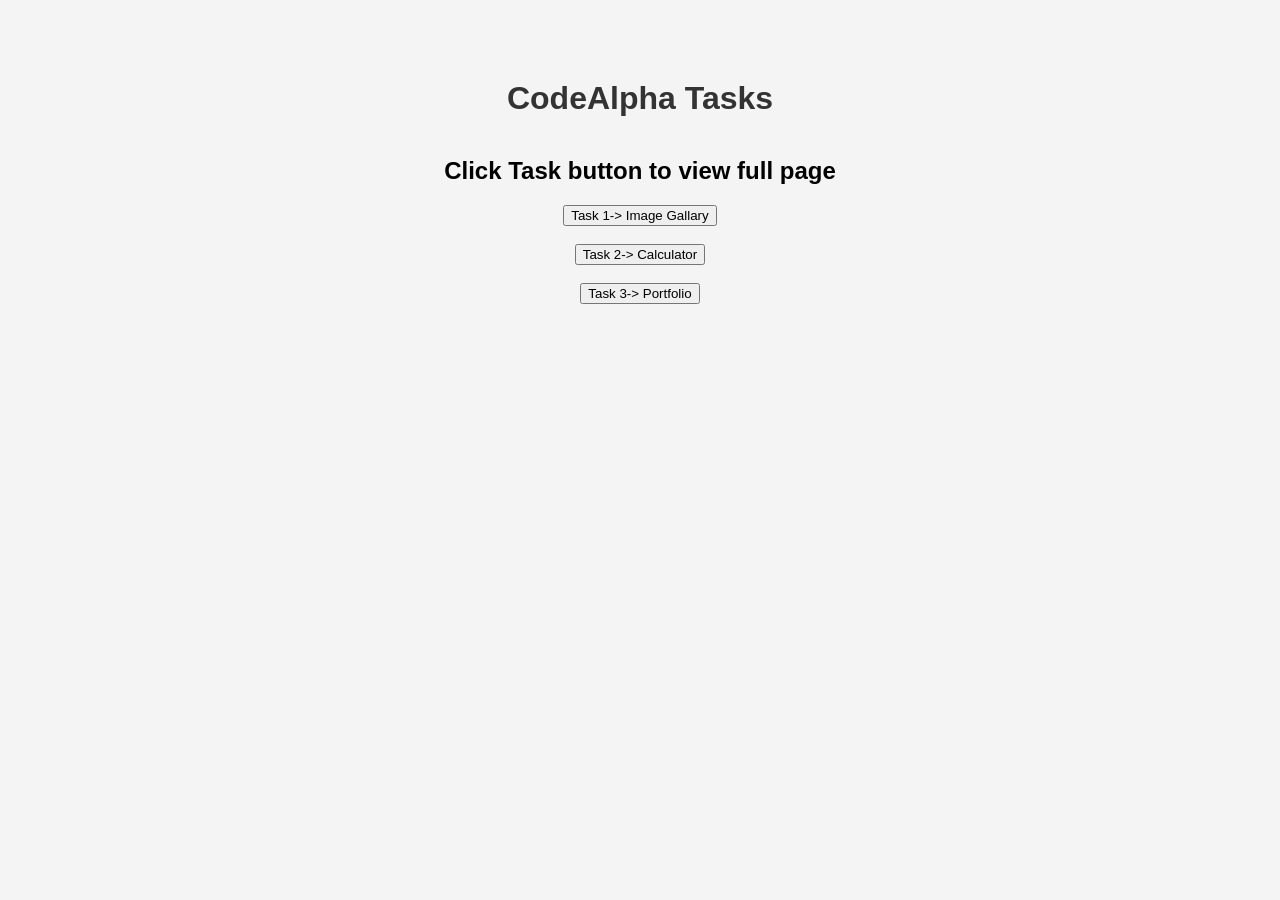
<file: index.html>
<!DOCTYPE html>
<html>
<head>
    <title>CodeAlpha Tasks</title>

    <style>
        body {
            font-family: Arial, sans-serif;
            text-align: center;
            margin-top: 80px;
            background: #f4f4f4;
        }

        h1 {
            margin-bottom: 40px;
            color: #333;
        }

        .btn {
            display: inline-block;
            padding: 12px 25px;
            margin: 10px;
            background: #007bff;
            color: white;
            text-decoration: none;
            border-radius: 8px;
            font-size: 18px;
            transition: 0.3s;
        }

        .btn:hover {
            background: #0056b3;
            transform: scale(1.05);
        }
    </style>
</head>

<body>

    <h1>CodeAlpha Tasks</h1>
    <h2>Click Task button to view full page</h2>

    <a href="Task1_ImageGallary/"><button>Task 1-> Image Gallary</button></a><br><br>
    <a href="Task2_Calculator/"><button>Task 2-> Calculator</button></a><br><br>
    <a href="Task3_MyPortfolio/"><button>Task 3-> Portfolio</button></a>

</body>
</html>
</file>
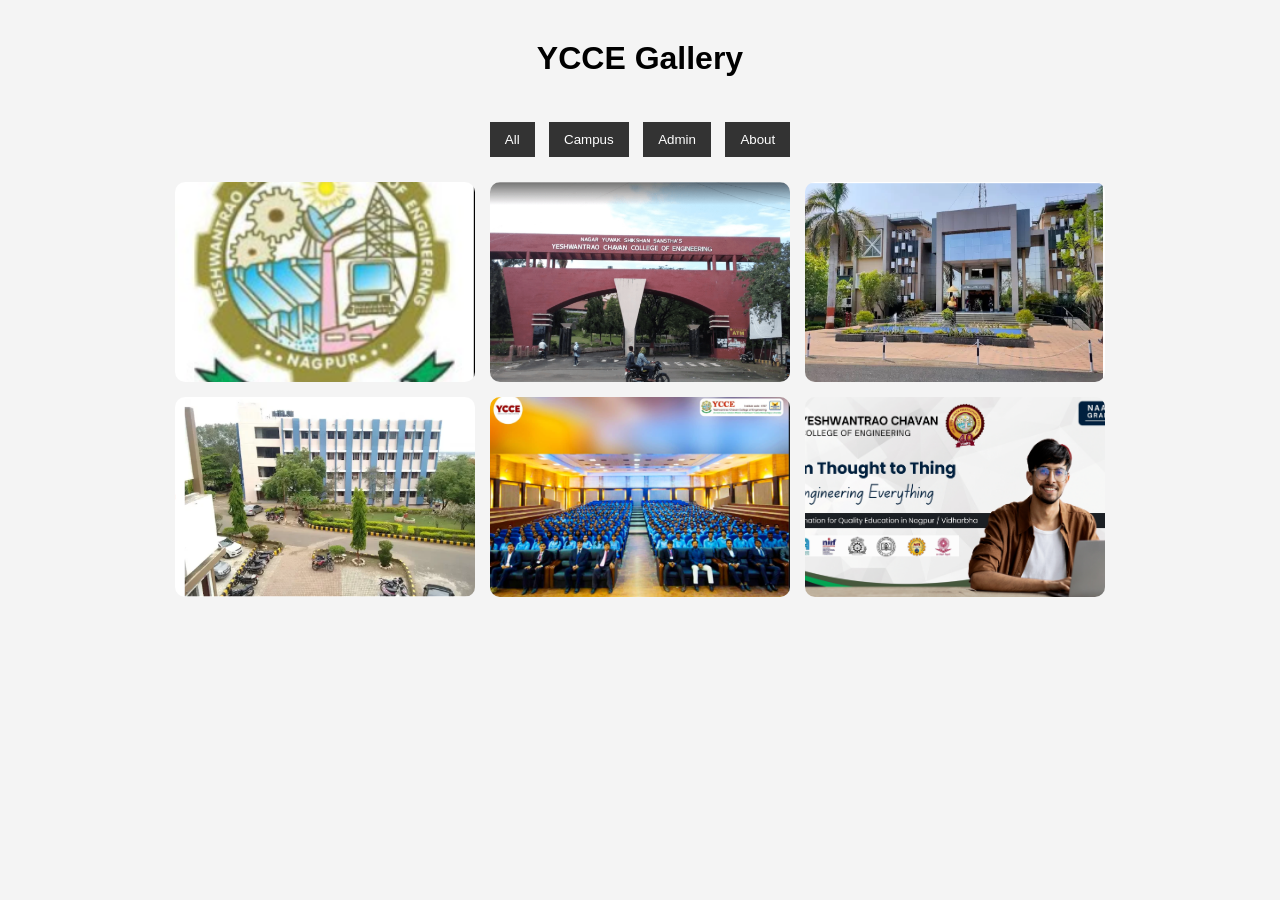
<file: Task1_ImageGallary/index.html>
<!DOCTYPE html>
<html lang="en">
<head>
  <meta charset="UTF-8" />
  <meta name="viewport" content="width=device-width, initial-scale=1.0"/>
  <title>YCCE</title>
  <link rel="stylesheet" href="style.css"/>
</head>
<body>

<h1>YCCE Gallery</h1>

<!-- Filter Buttons -->
<div class="filters">
  <button onclick="filterImages('all')">All</button>
  <button onclick="filterImages('Campus')">Campus</button>
  <button onclick="filterImages('Admin')">Admin</button>
  <button onclick="filterImages('Detail')">About</button>
</div>

<!-- Gallery -->
<div class="gallery">
  <img src="Images/logoo.png" onclick="openLightbox(this)">
  <img src="Images/Entrance.png" class="item Campus" onclick="openLightbox(this)">
  <img src="Images/Admin.png" class="item Admin" onclick="openLightbox(this)">
  <img src="Images/Campus.png" class="item Campus" onclick="openLightbox(this)">
  <img src="Images/SDM.png" class="item Campus" onclick="openLightbox(this)">
  <img src="Images/Detail.png" class="item Detail" onclick="openLightbox(this)">
</div>

<!-- Lightbox -->
<div id="lightbox">
  <span id="close" onclick="closeLightbox()">&times;</span>
  <img id="lightbox-img">
  
  <div class="nav">
    <button onclick="changeImage(-1)">Prev</button>
    <button onclick="changeImage(1)">Next</button>
  </div>
</div>

<script src="script.js"></script>
</body>
</html>
</file>
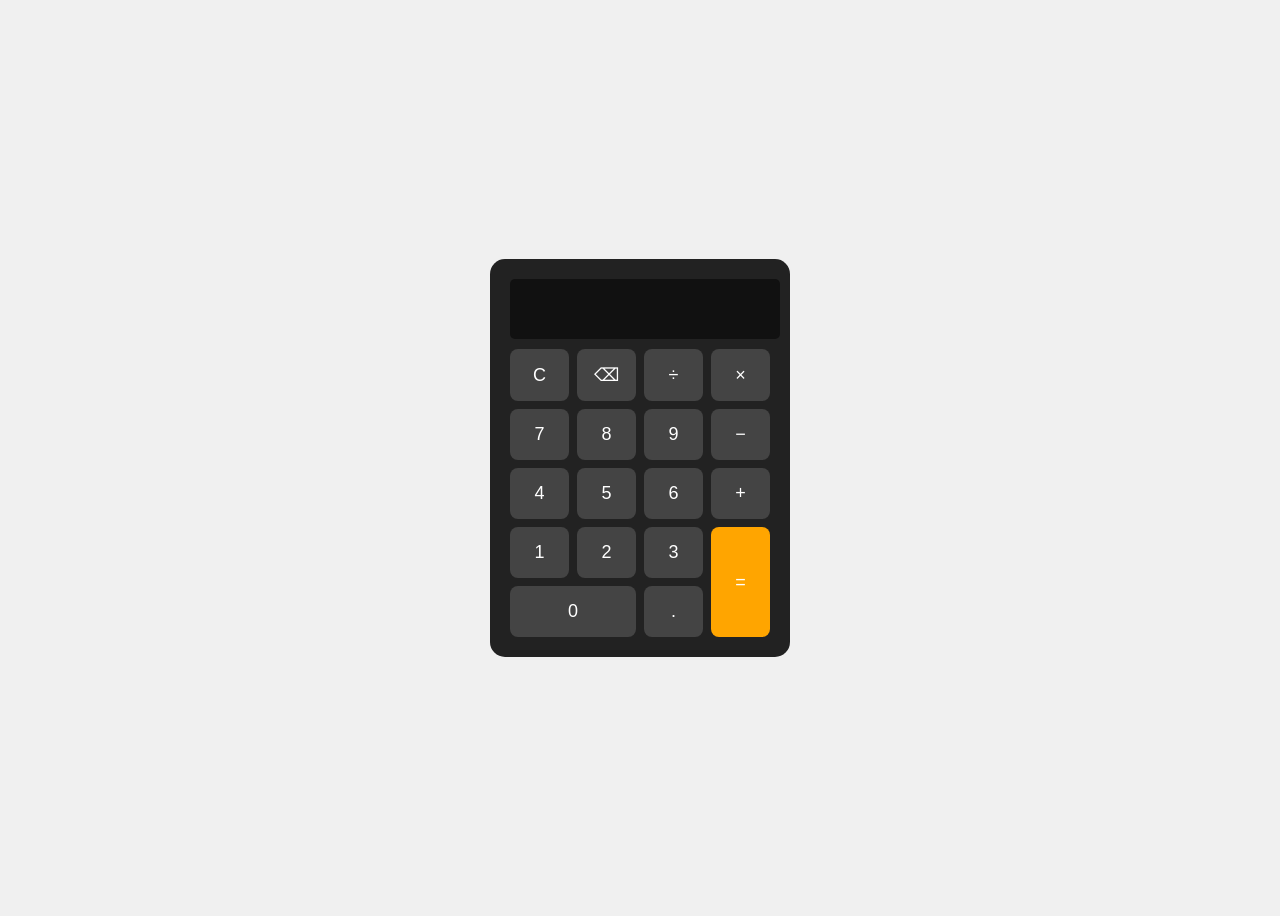
<file: Task2_Calculator/index.html>
<!DOCTYPE html>
<html lang="en">
<head>
<meta charset="UTF-8">
<meta name="viewport" content="width=device-width, initial-scale=1.0">
<title>Calculator</title>
<link rel="stylesheet" href="style.css">
</head>
<body>

<div class="calculator">
    <input type="text" id="display" disabled>

    <div class="buttons">
        <button onclick="clearDisplay()">C</button>
        <button onclick="backspace()">⌫</button>
        <button onclick="appendValue('/')">÷</button>
        <button onclick="appendValue('*')">×</button>

        <button onclick="appendValue('7')">7</button>
        <button onclick="appendValue('8')">8</button>
        <button onclick="appendValue('9')">9</button>
        <button onclick="appendValue('-')">−</button>

        <button onclick="appendValue('4')">4</button>
        <button onclick="appendValue('5')">5</button>
        <button onclick="appendValue('6')">6</button>
        <button onclick="appendValue('+')">+</button>

        <button onclick="appendValue('1')">1</button>
        <button onclick="appendValue('2')">2</button>
        <button onclick="appendValue('3')">3</button>
        <button onclick="calculate()" class="equal">=</button>

        <button onclick="appendValue('0')" class="zero">0</button>
        <button onclick="appendValue('.')">.</button>
    </div>
</div>

<script src="script.js"></script>
</body>
</html>
</file>
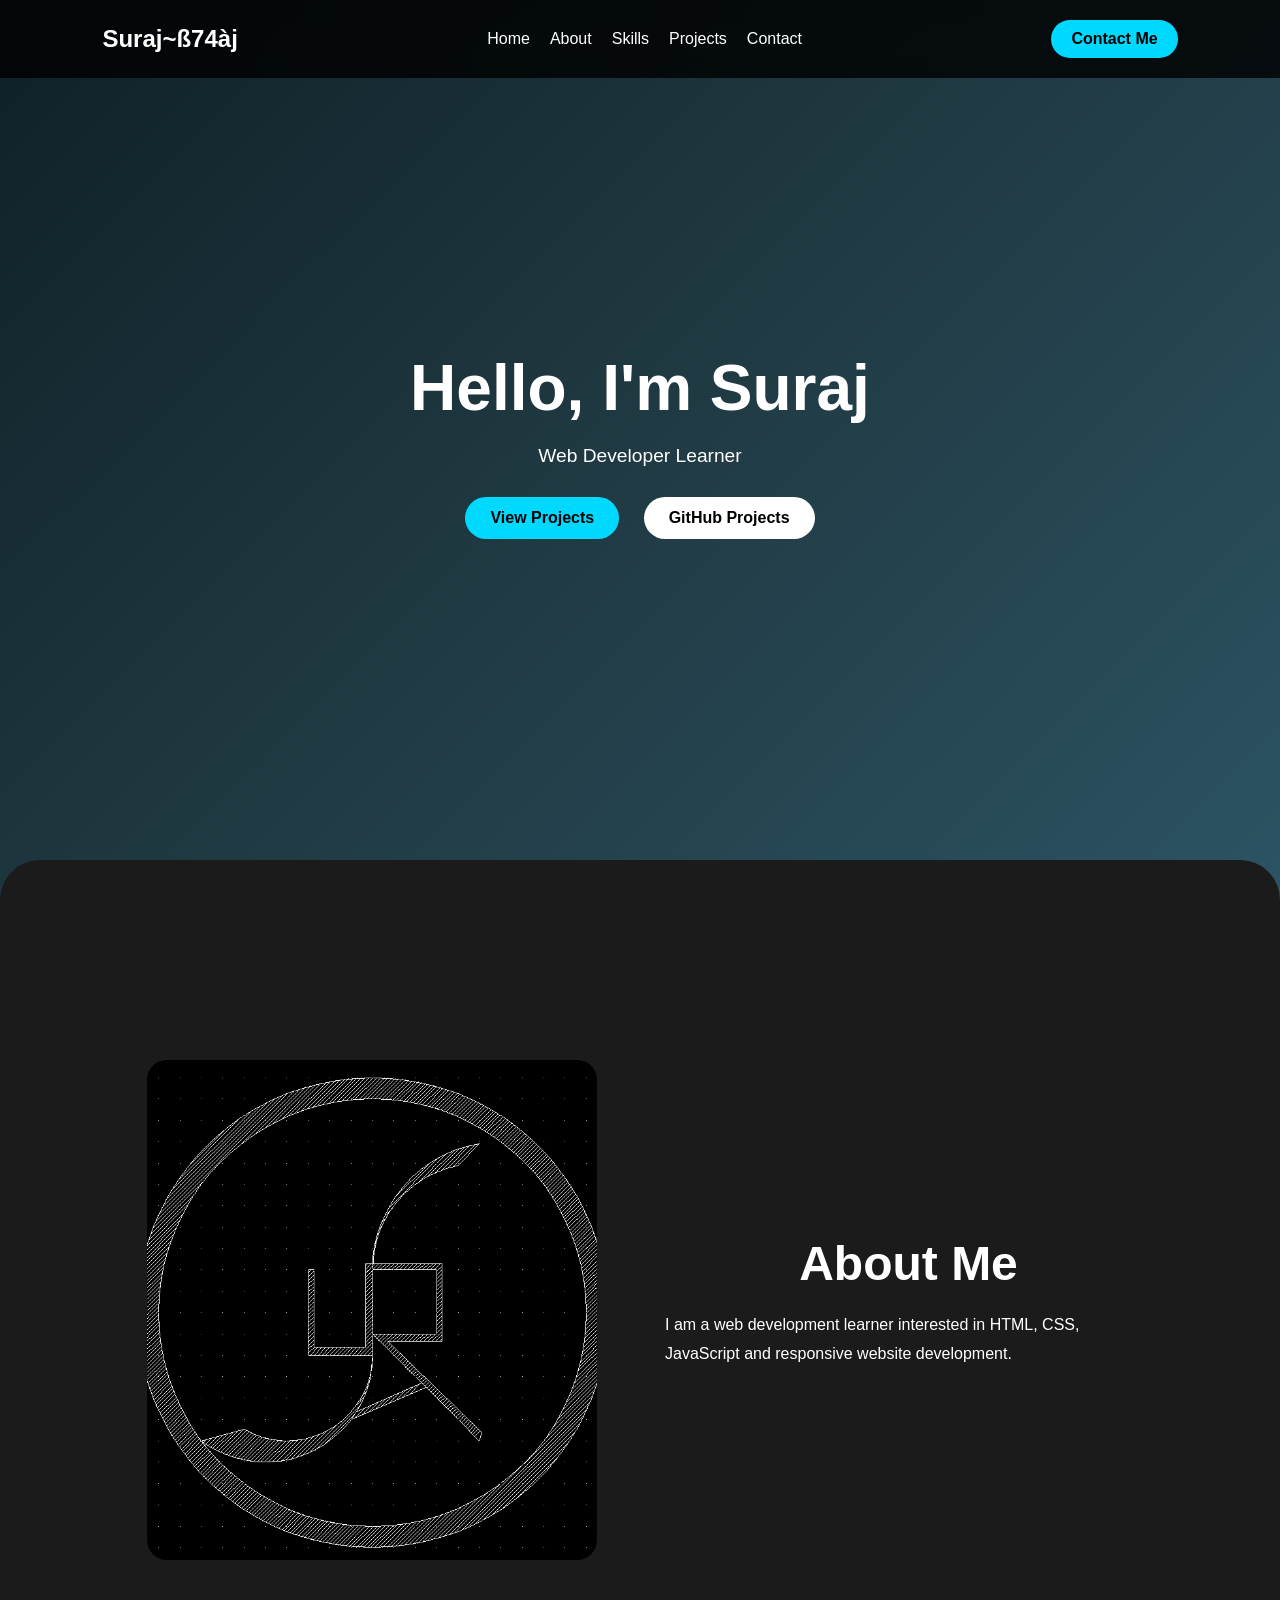
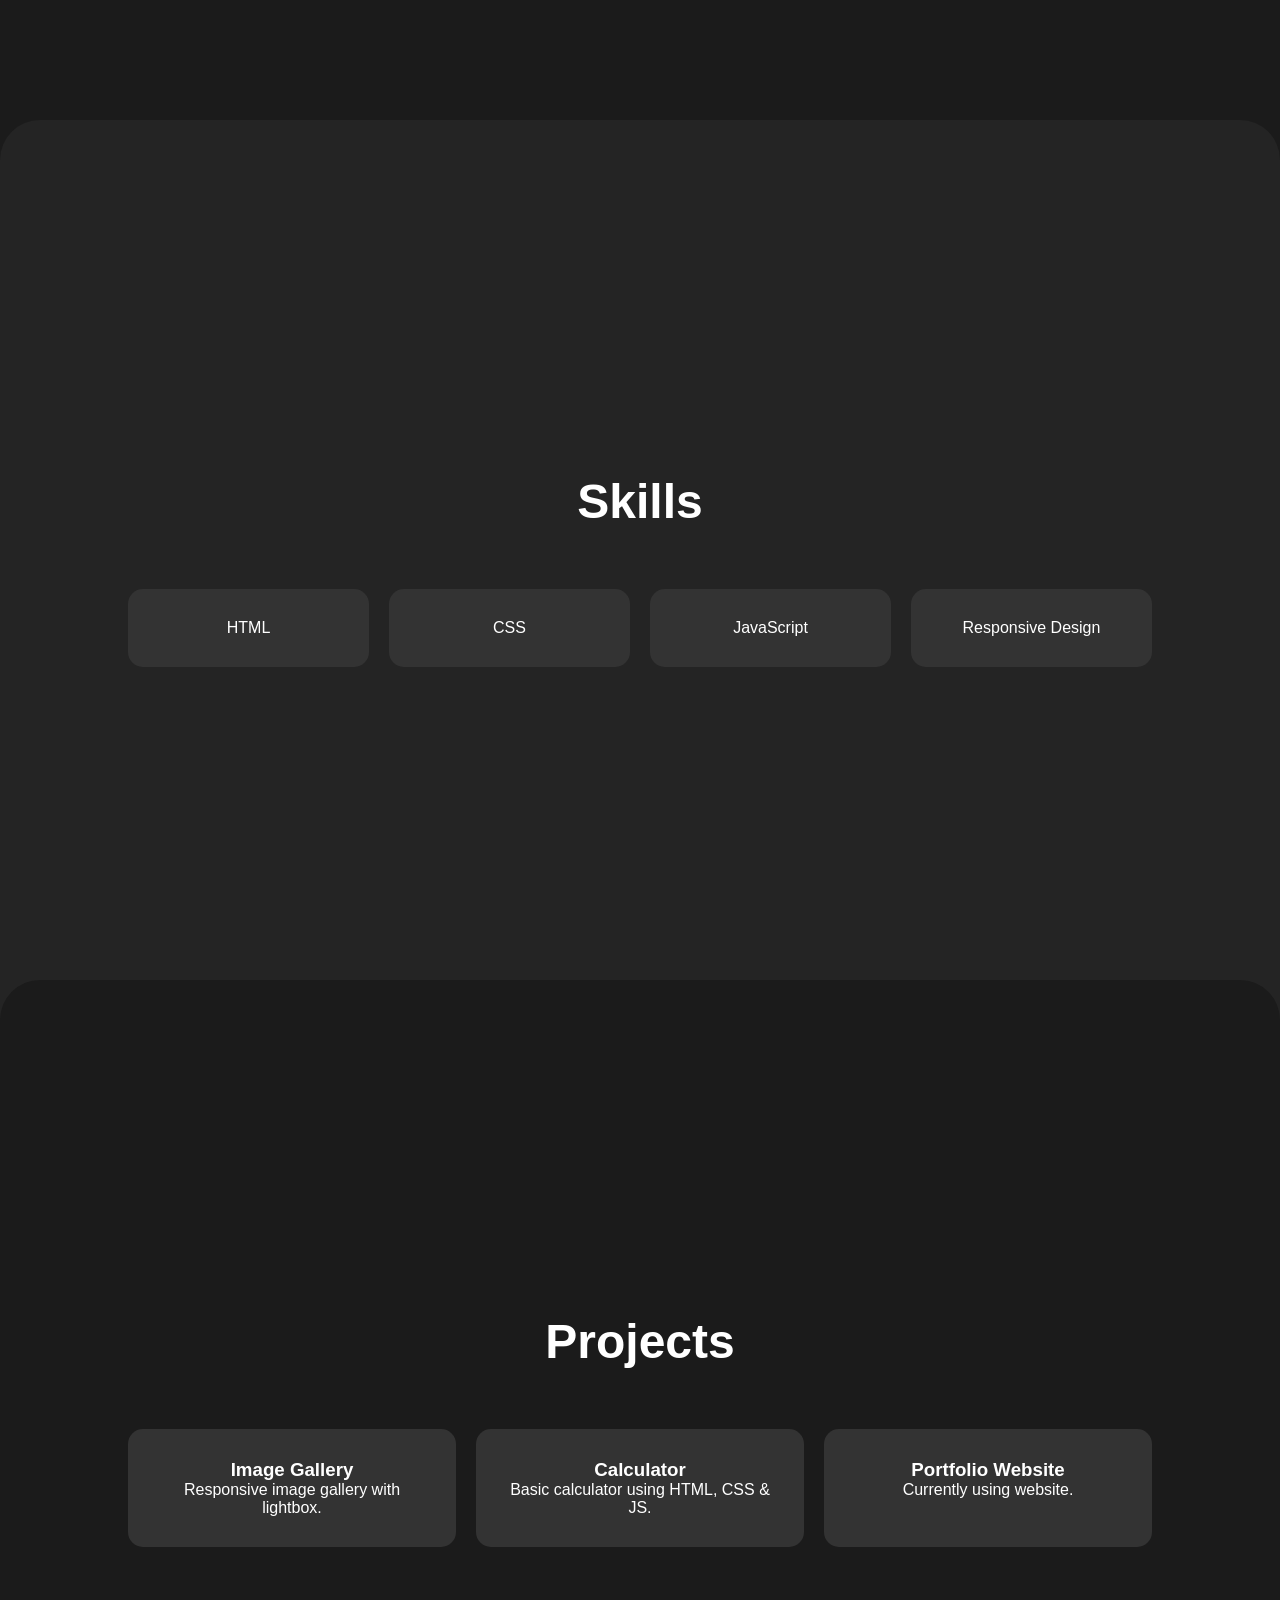
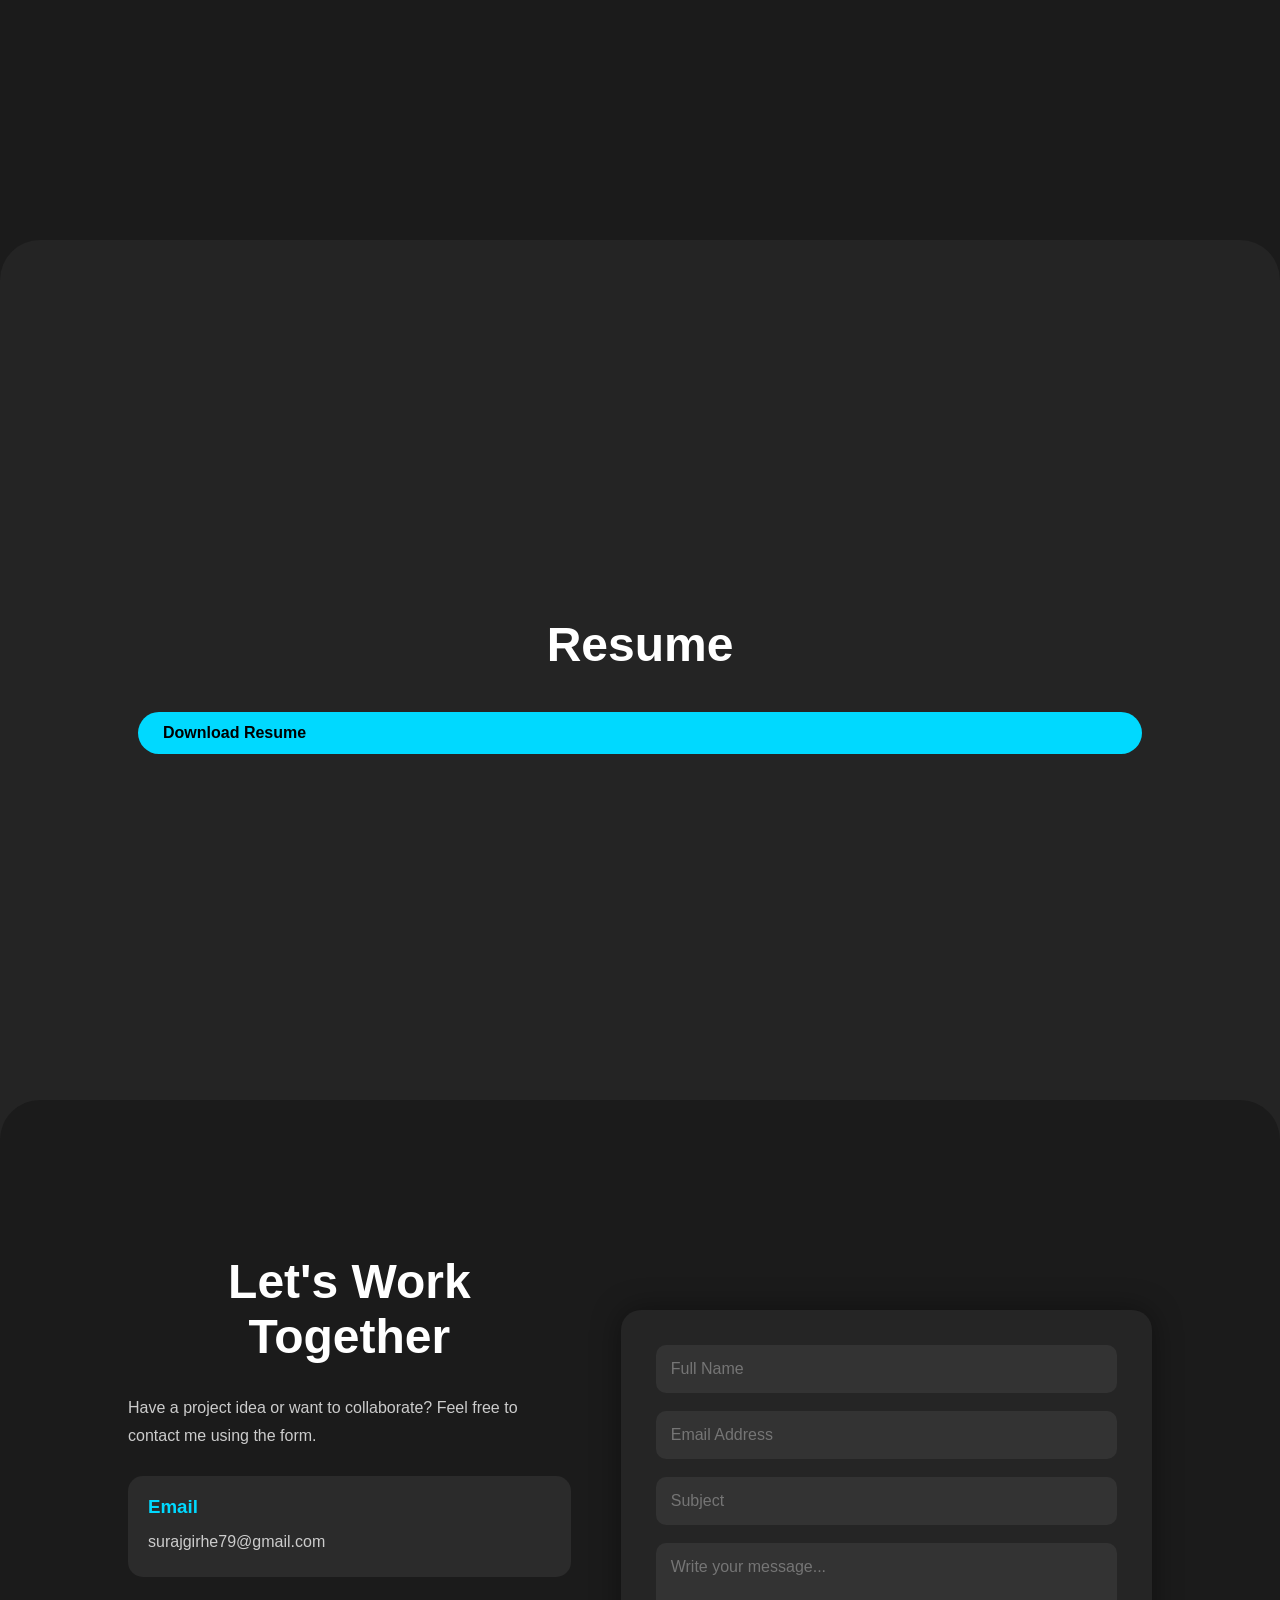
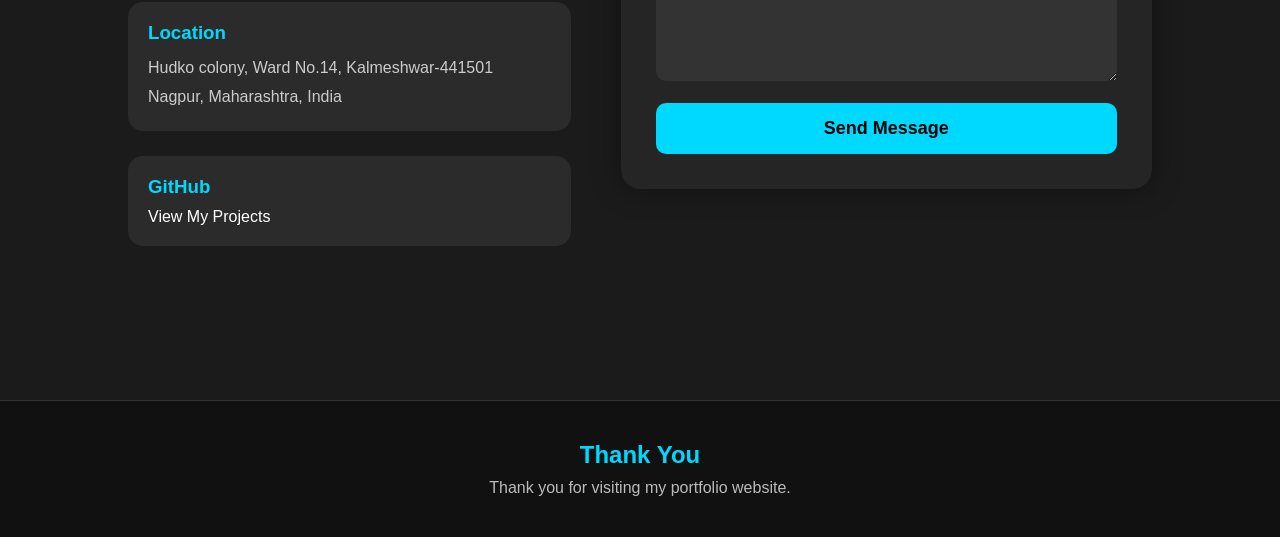
<file: Task3_MyPortfolio/index.html>
<!DOCTYPE html>
<html lang="en">
<head>
<meta charset="UTF-8">
<meta name="viewport" content="width=device-width, initial-scale=1.0">
<title>Suraj Portfolio</title>

<link rel="stylesheet" href="style.css">
</head>
<body>

<nav>
    <h2>Suraj~ß74àj</h2>

    <ul>
        <li><a href="#home">Home</a></li>
        <li><a href="#about">About</a></li>
        <li><a href="#skills">Skills</a></li>
        <li><a href="#projects">Projects</a></li>
        <li><a href="#contact">Contact</a></li>
    </ul>

    <a href="#contact" class="contact-btn">Contact Me</a>
</nav>

<section id="home" class="hero">
     <div class="content">
        <h1>Hello, I'm Suraj</h1>
        <p>Web Developer Learner</p>

        <a href="#projects" class="btn">View Projects</a>

        <a href="https://surajg-prog.github.io/CodeAlpha_tasks/" target="_blank" class="btn github">
            GitHub Projects
        </a>
     </div>
</section>

<section id="about" class="page reveal">

    <div class="about-container">

        <div class="about-image">
            <img src="code.png.png" alt="Suraj">
        </div>

        <div class="about-content">
            <h2>About Me</h2>

            <p>
                I am a web development learner interested in HTML, CSS,
                JavaScript and responsive website development.
            </p>
        </div>

    </div>

</section>
<section id="skills" class="page reveal">
    <h2>Skills</h2>

    <div class="cards">
        <div class="card">HTML</div>
        <div class="card">CSS</div>
        <div class="card">JavaScript</div>
        <div class="card">Responsive Design</div>
    </div>
</section>

<section id="projects" class="page reveal">
    <h2>Projects</h2>

    <div class="cards">
        <div class="card">
            <h3>Image Gallery</h3>
            <p>Responsive image gallery with lightbox.</p>
        </div>

        <div class="card">
            <h3>Calculator</h3>
            <p>Basic calculator using HTML, CSS & JS.</p>
        </div>

        <div class="card">
            <h3>Portfolio Website</h3>
            <p>Currently using website.</p>
        </div>
    </div>
</section>

<section class="page reveal">
    <h2>Resume</h2>
    <a href="https://in.docworkspace.com/d/sbCaedXiffXW3oI0_oxab0lybktizgdezgh?sa=601.1074="_blank" class="btn resume">
         Download Resume
    </a>


</section>

<section id="contact" class="page reveal">

    <div class="contact-container">

        <div class="contact-info">

            <h2>Let's Work Together</h2>

            <p>
                Have a project idea or want to collaborate?
                Feel free to contact me using the form.
            </p>

            <div class="info-box">
                <h3>Email</h3>
                <p>surajgirhe79@gmail.com</p>
            </div>

            <div class="info-box">
                <h3>Location</h3>
                <p>Hudko colony, Ward No.14, Kalmeshwar-441501
                    Nagpur, Maharashtra, India</p>
            </div>

            <div class="info-box">
                <h3>GitHub</h3>
                <a href="https://surajg-prog.github.io/CodeAlpha_tasks/"
                   target="_blank">
                   View My Projects
                </a>
            </div>

        </div>

        <form
        action="https://api.web3forms.com/submit"
        method="POST"
        class="contact-form">

            <input type="hidden"
                   name="access_key"
                   value="YOUR_ACCESS_KEY">

            <input type="text"
                   name="name"
                   placeholder="Full Name"
                   required>

            <input type="email"
                   name="email"
                   placeholder="Email Address"
                   required>

            <input type="text"
                   name="subject"
                   placeholder="Subject">

            <textarea
            name="message"
            rows="6"
            placeholder="Write your message..."
            required></textarea>

            <button type="submit">
                Send Message
            </button>

        </form>

    </div>

</section>
<footer class="footer">

    <h2>Thank You</h2>

    <p>
        Thank you for visiting my portfolio website.
    </p>

</footer>
<script src="script.js"></script>

</body>
</html>
</file>
<file: Task1_ImageGallary/style.css>
body {
  font-family: Arial, sans-serif;
  margin: 0;
  text-align: center;
  background: #f4f4f4;
}

h1 {
  margin: 40px 0;
}

.filters button {
  margin: 5px;
  padding: 10px 15px;
  border: none;
  background: #333;
  color: white;
  cursor: pointer;
  transition: 0.3s;
}

.filters button:hover {
  background: #555;
}

/* Gallery */
.gallery {
    display: grid;
    grid-template-columns: repeat(auto-fit, minmax(250px, 300px));
    justify-content: center;
    gap: 15px;
    padding: 20px;
}

.gallery img {
  width: 100%;
  height: 200px;
  object-fit: cover;
  border-radius: 10px;
  cursor: pointer;
  margin: auto;
  transition: transform 0.3s ease, filter 0.3s ease;
}

.gallery img:hover {
  transform: scale(1.05);
  filter: brightness(80%);
}

/* Lightbox */
#lightbox {
  position: fixed;
  top: 0;
  left: 0;
  width: 100%;
  height: 100%;
  background: rgba(0,0,0,0.9);
  display: none;
  justify-content: center;
  align-items: center;
  flex-direction: column;
}

#lightbox img {
  max-width: 80%;
  max-height: 70%;
  border-radius: 10px;
}

#close {
  position: absolute;
  top: 20px;
  right: 30px;
  font-size: 40px;
  color: white;
  cursor: pointer;
}

.nav button {
  margin: 10px;
  padding: 10px 20px;
  cursor: pointer;
}
</file>
<file: Task2_Calculator/style.css>
body {
    display: flex;
    justify-content: center;
    align-items: center;
    height: 100vh;
    background: #f0f0f0;
    font-family: Arial;
}

.calculator {
    background: #222;
    padding: 20px;
    border-radius: 15px;
    width: 260px;
}

#display {
    width: 100%;
    height: 50px;
    font-size: 22px;
    text-align: right;
    margin-bottom: 10px;
    padding: 5px;
    border: none;
    border-radius: 5px;

    color: white;       
    background: #111;    
}
.buttons {
    display: grid;
    grid-template-columns: repeat(4, 1fr);
    gap: 8px;
}

button {
    padding: 15px;
    font-size: 18px;
    border: none;
    border-radius: 8px;
    cursor: pointer;
    background: #444;
    color: white;
    transition: 0.2s;
}

button:hover {
    background: #666;
}

.equal {
    grid-row: span 2;
    background: orange;
}

.zero {
    grid-column: span 2;
}
</file>
<file: Task3_MyPortfolio/style.css>
*{
margin:0;
padding:0;
box-sizing:border-box;
font-family:Arial,sans-serif;
scroll-behavior:smooth;
}

body{
background:#111;
color:white;
overflow-x:hidden;
}

nav{
position:fixed;
top:0;
width:100%;
display:flex;
justify-content:space-between;
align-items:center;
padding:20px 8%;
background:rgba(0,0,0,0.8);
backdrop-filter:blur(10px);
z-index:1000;
}

nav ul{
display:flex;
list-style:none;
gap:20px;
}

nav a{
color:white;
text-decoration:none;
transition:.3s;
}

nav a:hover{
color:#00d9ff;
}

.hero{
height:100vh;
display:flex;
justify-content:center;
align-items:center;
text-align:center;
background:linear-gradient(135deg,#0f2027,#203a43,#2c5364);
}

.hero h1{
font-size:4rem;
margin-bottom:20px;
}

.hero p{
font-size:1.2rem;
margin-bottom:20px;
}

.btn{
display:inline-block;
padding:12px 25px;
margin:10px;
background:#00d9ff;
color:black;
text-decoration:none;
border-radius:30px;
font-weight:bold;
transition:.4s;
}

.btn:hover{
transform:translateY(-5px);
/* box-shadow:0 0 20px #00d9ff; */
}
.contact-btn{
    background:#00d9ff;
    color:black;
    text-decoration:none;
    padding:10px 20px;
    border-radius:30px;
    font-weight:bold;
    transition:.3s;
}

.contact-container{
    max-width:1200px;
    margin:auto;
    display:grid;
    grid-template-columns:1fr 1.2fr;
    gap:50px;
    align-items:center;
}

.contact-info h2{
    font-size:3rem;
    margin-bottom:20px;
}

.contact-info p{
    color:#ccc;
    line-height:1.8;
}

.info-box{
    margin-top:25px;
    padding:20px;
    background:#2b2b2b;
    border-radius:15px;
    transition:.4s;
}

.info-box:hover{
    transform:translateY(-5px);
    box-shadow:0 0 20px rgba(0,217,255,.3);
}

.info-box h3{
    margin-bottom:10px;
    color:#00d9ff;
}

.info-box a{
    color:white;
    text-decoration:none;
}

.contact-form{
    background:#252525;
    padding:35px;
    border-radius:20px;
    box-shadow:0 0 30px rgba(0,0,0,.4);
}

.contact-form input,
.contact-form textarea{
    width:100%;
    margin-bottom:18px;
    padding:15px;
    border:none;
    border-radius:10px;
    background:#333;
    color:white;
    font-size:16px;
}

.contact-form button{
    width:100%;
    padding:15px;
    border:none;
    border-radius:10px;
    background:#00d9ff;
    color:black;
    font-size:18px;
    font-weight:bold;
    cursor:pointer;
    transition:.4s;
}

.contact-form button:hover{
    transform:translateY(-4px);
    /* box-shadow:0 0 20px #00d9ff; */
}

@media(max-width:900px){

    .contact-container{
        grid-template-columns:1fr;
    }

    .contact-info{
        text-align:center;
    }
}
.github{
background:white;
}

.page{
min-height:100vh;
padding:120px 10%;
display:flex;
flex-direction:column;
justify-content:center;
background:#1b1b1b;
border-radius:40px 40px 0 0;
margin-top:-40px;
position:relative;
z-index:1;
}

.page:nth-child(even){
background:#242424;
}

.page h2{
font-size:3rem;
margin-bottom:30px;
text-align:center;
}

.cards{
display:grid;
grid-template-columns:repeat(auto-fit,minmax(220px,1fr));
gap:20px;
margin-top:30px;
}

.card{
background:#333;
padding:30px;
border-radius:15px;
text-align:center;
transition:.4s;
}

.card:hover{
transform:translateY(-10px) scale(1.05);
/* box-shadow:0 0 25px #00d9ff; */
}

.reveal{
opacity:0;
transform:translateY(80px);
transition:1s;
}

.reveal.active{
opacity:1;
transform:translateY(0);
}
.about-container{
    display:flex;
    align-items:center;
    justify-content:center;
    gap:50px;
    width:100%;
}

.about-image{
    flex:1;
}

.about-image img{
    width:100%;
    max-width:450px;
    height:500px;
    object-fit:cover;
    border-radius:20px;
    display:block;
    margin:auto;
}

.about-content{
    flex:1;
}

.about-content h2{
    margin-bottom:20px;
}

.about-content p{
    line-height:1.8;
    margin-bottom:15px;
}

/* Mobile */
@media(max-width:768px){

    .about-container{
        flex-direction:column;
    }

    .about-image img{
        height:350px;
    }
}
.footer{
    text-align:center;
    padding:40px 20px;
    background:#111;
    color:white;
    border-top:1px solid #333;
}

.footer h2{
    color:#00d9ff;
    margin-bottom:10px;
}

.footer p{
    color:#bbb;
}
@media(max-width:768px){

.hero h1{
font-size:2.5rem;
}

nav{
flex-direction:column;
gap:10px;
}

nav ul{
flex-wrap:wrap;
justify-content:center;
}
}
</file>
